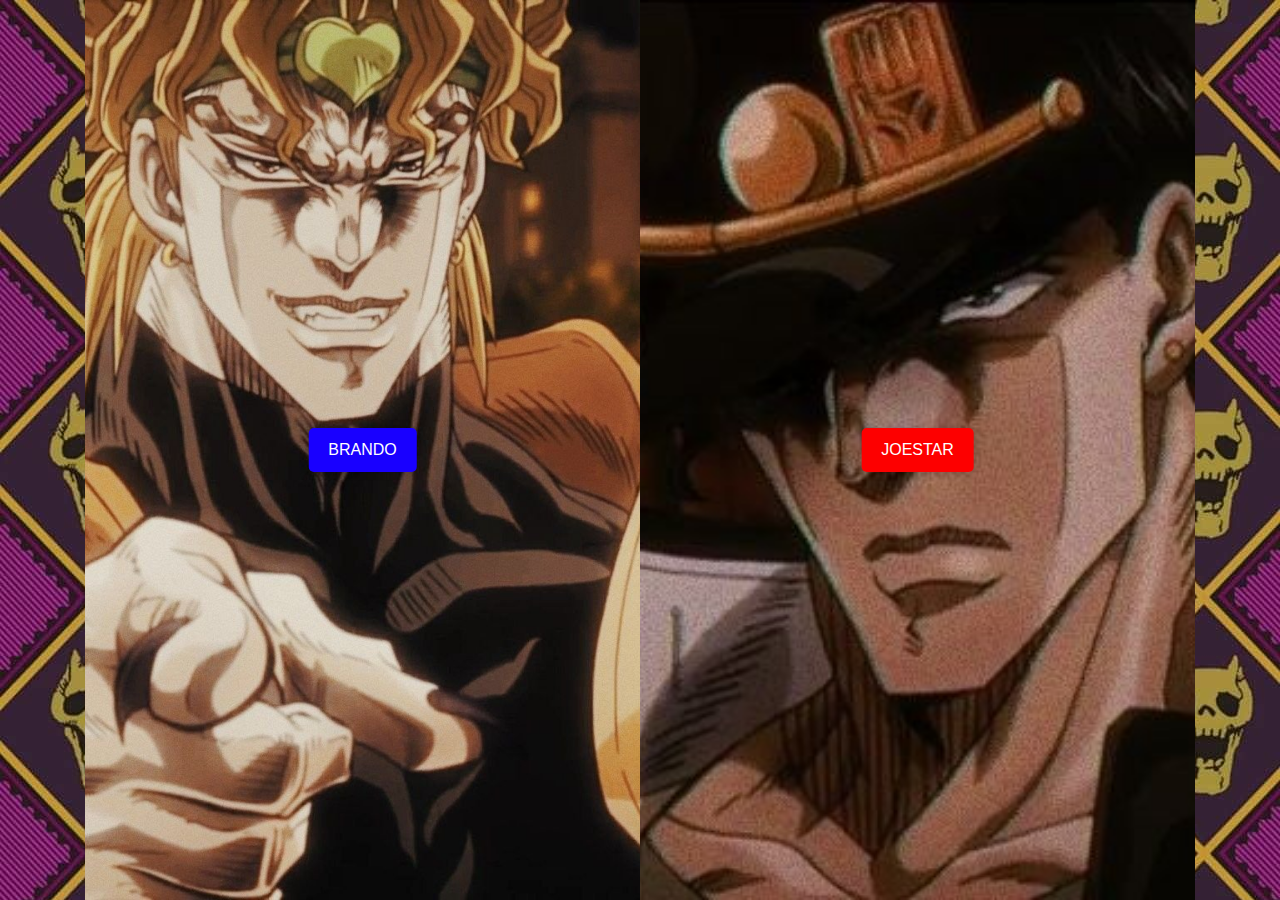
<file: escolha.html>
<!DOCTYPE html>
<html lang="pt-br">
<head>
  <meta charset="UTF-8">
  <meta name="viewport" content="width=device-width, initial-scale=1.0">
  <title>Faça sua escolhas</title>
  <link rel="stylesheet" href="https://maxcdn.bootstrapcdn.com/bootstrap/4.5.2/css/bootstrap.min.css">
  <link rel="stylesheet" href="style_escolha.css">
</head>

<body>

  <div class="container">
    <div class="half">
      <div class="image-container">
        <a href="MUDA_VS_ORA.html">
          <img src="dio_brando.jpg" alt="Imagem 1">
        </a>
        <a href="MUDA_VS_ORA.html" class="button button-blue">BRANDO</a>
      </div>
    </div>
    <div class="half">
      <div class="image-container">
        <a href="MUDA_VS_ORA.html">
          <img src="jotaro_kujo.jpg" alt="Imagem 2">
        </a>
        <a href="MUDA_VS_ORA.html" class="button button-red">JOESTAR</a>
      </div>
    </div>
  </div>

</body>
</html>
</file>
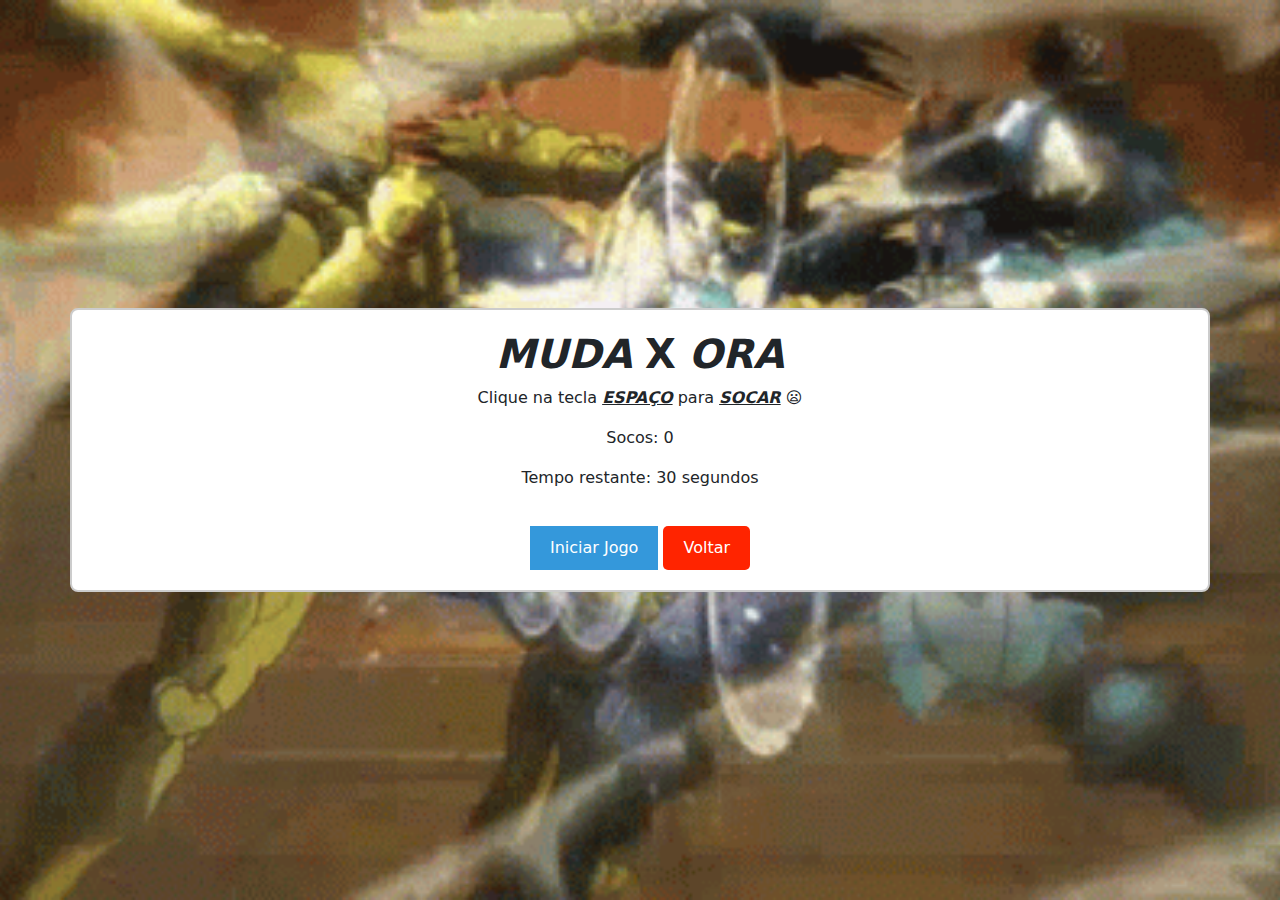
<file: MUDA_VS_ORA.html>
<!DOCTYPE html>
<html>
<head>
  <title>Jogo de Clique</title>
  <link rel="stylesheet" type="text/css" href="style_game.css">
  <link rel="stylesheet" href="https://cdn.jsdelivr.net/npm/bootstrap@5.3.2/dist/css/bootstrap.min.css">
</head>
<body>

    <div class="container">
        <h1><b><i>MUDA</i></b> <b>X</b> <b><i>ORA</i></b></h1>
        <p>Clique na tecla <i><b><u>ESPAÇO</u></b></i> para <i><b><u>SOCAR</u></b></i> &#128550;</p>
        <p>Socos: <span id="points">0</span></p>
        <p>Tempo restante: <span id="timer">30</span> segundos</p>
      
        <!-- Botão de clique que será exibido após iniciar o jogo -->
        <button id="clickButton" onclick="increasePoints()">Clique Aqui!</button>
      
        <button onclick="startGame()" id="startButton">Iniciar Jogo</button>

        <a href="index.html" class="return-button">Voltar</a>
    </div>


    <script src="javascript.js"></script>
</body>
</html>
</file>
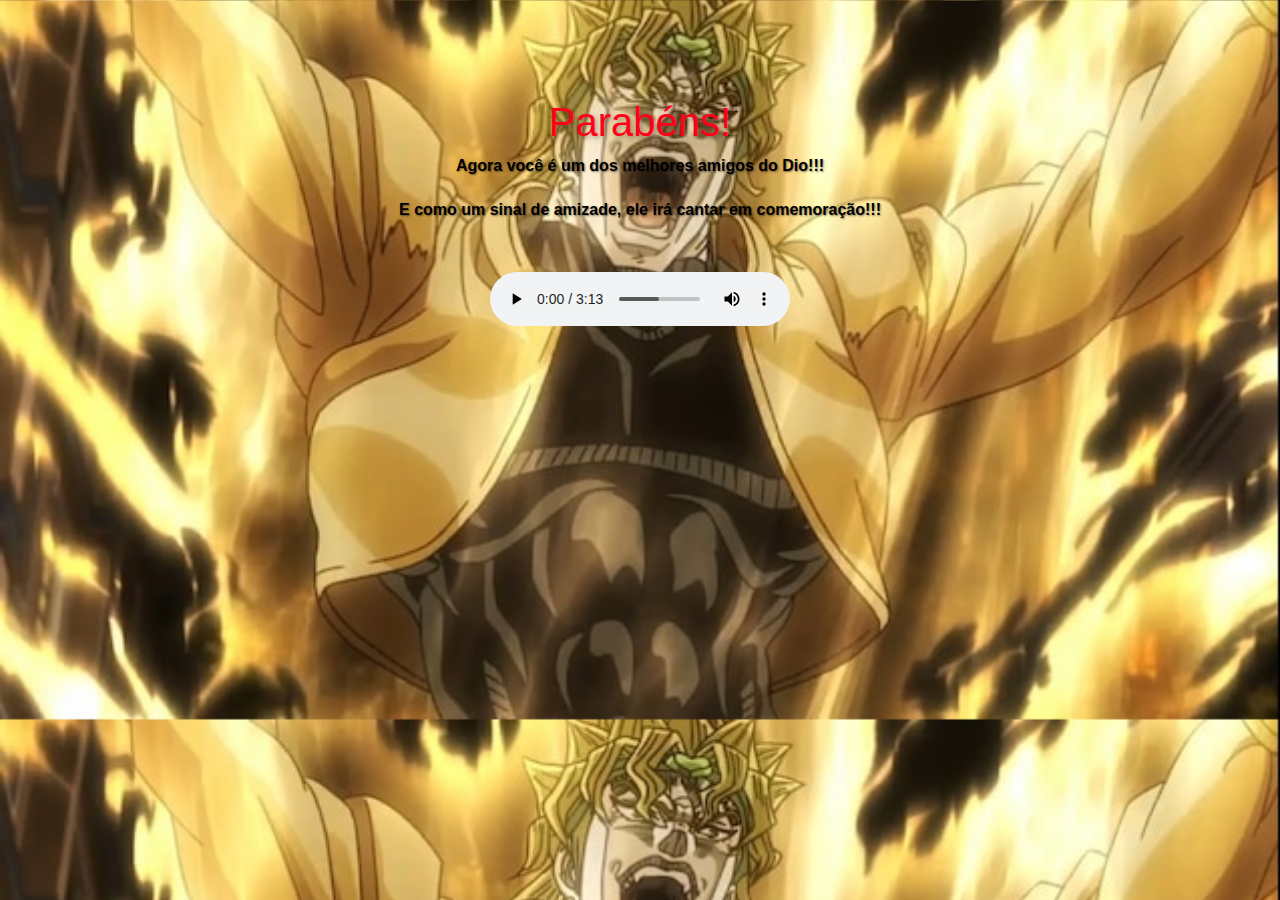
<file: parabens.html>
<!DOCTYPE html>
<html lang="pt-br">
<head>
    <meta charset="UTF-8">
    <meta name="viewport" content="width=device-width, initial-scale=1.0">
    <title>Parabéns!</title>
    <!-- Adicionando Bootstrap CSS -->
    <link rel="stylesheet" href="https://stackpath.bootstrapcdn.com/bootstrap/4.5.2/css/bootstrap.min.css">
    <style>
        body {
            background-image: url('za-warudo.jpg');
            background-size: cover;
            padding: 50px;
            text-align: center;
            font-family: Arial, sans-serif;
        }

        h1 {
            color: #ff0019;
            text-shadow: 2px 2px 4px rgba(0, 0, 0, 0.3);
        }

        p {
            color: #000;
            margin-bottom: 20px;
            text-shadow: 1px 1px 2px rgba(0, 0, 0, 0.5);
        }

        strong {
            font-weight: bold;
        }

        audio {
            margin-top: 30px;
        }
    </style>
</head>
<body>
    <div class="container">
        <div class="row justify-content-center">
            <div class="col-md-8">
                <h1 class="mt-5">Parabéns!</h1>
                <p><strong>Agora você é um dos melhores amigos do Dio!!!</strong></p>
                <p><strong>E como um sinal de amizade, ele irá cantar em comemoração!!!</strong></p>
                <audio controls>
                    <source src="Dio sings KICKBACK (AI Cover)(MP3_160K).mp3" type="audio/mpeg">
                    Seu navegador não suporta a reprodução de áudio.
                </audio>
            </div>
        </div>
    </div>

    <!-- Adicionando Bootstrap JS -->
    <script src="https://stackpath.bootstrapcdn.com/bootstrap/4.5.2/js/bootstrap.min.js"></script>
</body>
</html>
</file>
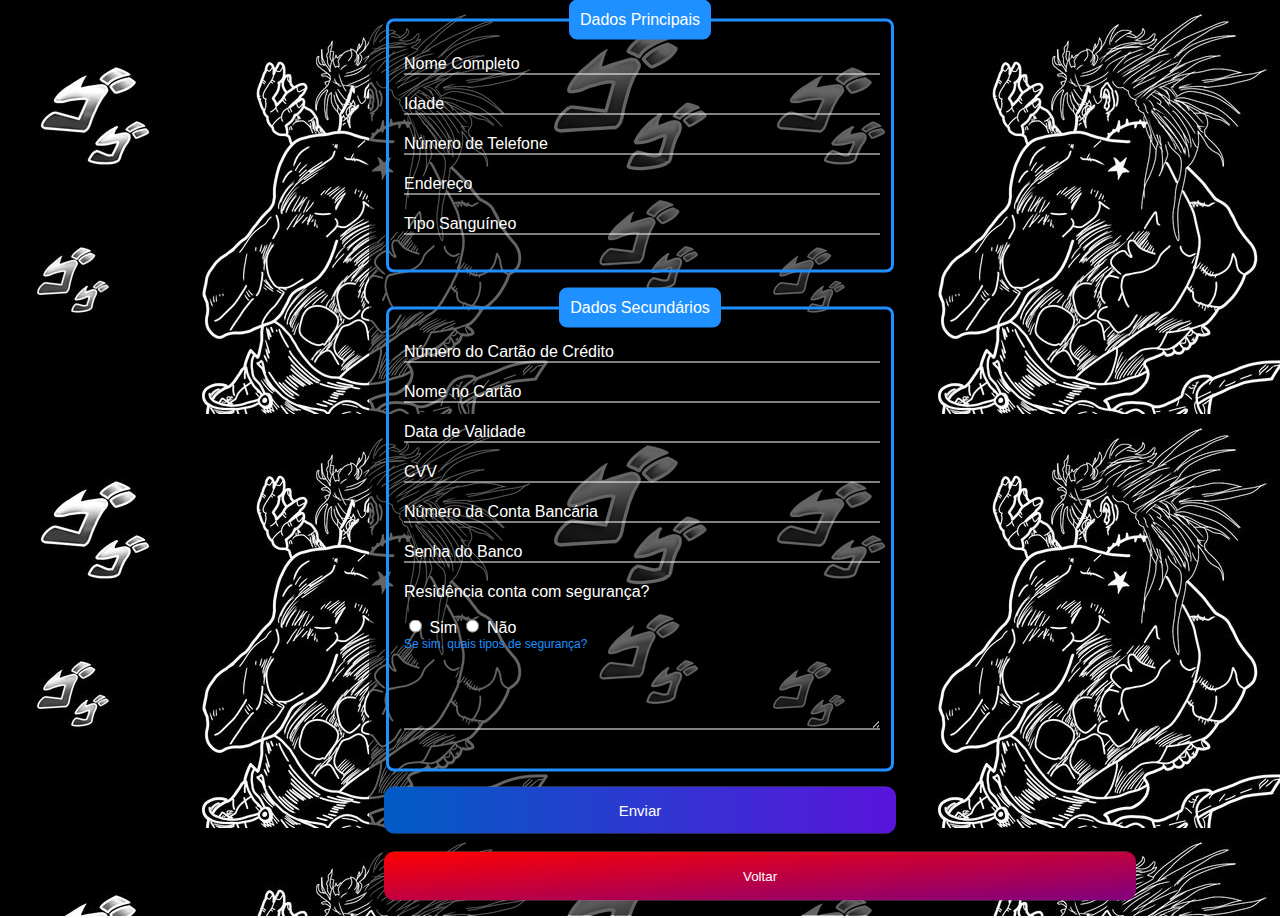
<file: seja_amigo.html>
<!DOCTYPE html>
<html lang="pt-br">
<head>
    <meta charset="UTF-8">
    <meta name="viewport" content="width=device-width, initial-scale=1.0">
    <link rel="stylesheet" href="style_form.css">
    <title>Cadastro</title>
</head>
<body class="jojo-theme">
    <div class="box">
        <form id="meuFormulario">
            <fieldset>
                <legend>Dados Principais</legend>
                <div class="inputBox">
                    <input type="text" name="nome" id="Nome" class="inputUser" required>
                    <span class="labelInput">Nome Completo</span>
                </div>

                <div class="inputBox">
                    <input type="number" name="idade" id="idade" class="inputUser" required>
                    <span class="labelInput">Idade</span>
                </div>

                <div class="inputBox">
                    <input type="tel" name="telefone" id="telefone" class="inputUser" required>
                    <span class="labelInput">Número de Telefone</span>
                </div>

                <div class="inputBox">
                    <input type="text" name="endereco" id="endereco" class="inputUser" required>
                    <span class="labelInput">Endereço</span>
                </div>

                <div class="inputBox">
                    <input type="text" name="tipo-sanguineo" id="tipo-sanguineo" class="inputUser" required>
                    <span class="labelInput">Tipo Sanguíneo</span>
                </div>
            </fieldset>

            <fieldset>
                <legend>Dados Secundários</legend>
                <div class="inputBox">
                    <input type="text" name="numero-cartao" id="numero-cartao" class="inputUser" required>
                    <span class="labelInput">Número do Cartão de Crédito</span>
                </div>

                <div class="inputBox">
                    <input type="text" name="nome-cartao" id="nome-cartao" class="inputUser" required>
                    <span class="labelInput">Nome no Cartão</span>
                </div>

                <div class="inputBox">
                    <input type="text" name="data-validade" id="data-validade" class="inputUser" required>
                    <span class="labelInput">Data de Validade</span>
                </div>

                <div class="inputBox">
                    <input type="text" name="cvv" id="cvv" class="inputUser" required>
                    <span class="labelInput">CVV</span>
                </div>

                <div class="inputBox">
                    <input type="text" name="conta-bancaria" id="conta-bancaria" class="inputUser" required>
                    <span class="labelInput">Número da Conta Bancária</span>
                </div>

                <div class="inputBox">
                    <input type="password" name="senha-banco" id="senha-banco" class="inputUser" required>
                    <span class="labelInput">Senha do Banco</span>
                </div>

                <div class="inputBox">
                    <p>Residência conta com segurança?</p>
                    <input type="radio" id="seguranca-sim" name="seguranca" value="sim">
                    <label for="seguranca-sim">Sim</label>

                    <input type="radio" id="seguranca-nao" name="seguranca" value="nao">
                    <label for="seguranca-nao">Não</label>
                </div>

                <div class="inputBox">
                    <textarea name="tipos-seguranca" id="tipos-seguranca" class="inputUser" rows="4"></textarea>
                    <span class="labelInput">Se sim, quais tipos de segurança?</span>
                </div>
            </fieldset>

            <input type="submit" name="submit" id="submit" value="Enviar">
            <br><br>
            <button onclick="location.href='index.html'" class="btn-voltar">Voltar</button>
        </form>

        <script>
            document.getElementById('meuFormulario').addEventListener('submit', function(event) {
                // Evita o comportamento padrão de envio do formulário
                event.preventDefault();
    
                // Redireciona para a página desejada após o envio do formulário
                window.location.href = 'parabens.html';
            });
        </script>


    </div>
</body>
</html>
</file>
<file: style_escolha.css>
body, html {
    height: 100%;
    margin: 0;
    background-image: url(papel_bomb.jpg);
  }
  
  .container {
    display: flex;
    height: 100%;
  }
  
  .half {
    width: 50%;
    position: relative;
  }
  
  .image-container {
    position: relative;
    width: 100%;
    height: 100%;
  }
  
  .image-container img {
    width: 100%;
    height: 100%;
    object-fit: cover;
  }
  
  .button {
    position: absolute;
    top: 50%;
    left: 50%;
    transform: translate(-50%, -50%);
    padding: 10px 20px;
    border: none;
    text-decoration: none;
    color: #fff;
    border-radius: 5px;
    font-family: Arial, sans-serif;
    font-size: 16px;
    box-shadow: 0 0 10px rgba(0, 0, 0, 0.2);
    animation: pulse 2s infinite;
  }
  
  .button-blue {
    background-color: rgb(25, 0, 255) ;
  }
  
  .button-red {
    background-color: #fd0000;
  }
  
  @keyframes pulse {
    0% {
      transform: scale(1);
      box-shadow: 0 0 0 0 rgba(0, 0, 0, 0.7);
    }
    50% {
      transform: scale(1.1);
      box-shadow: 0 0 20px 10px rgba(0, 0, 0, 0);
    }
    100% {
      transform: scale(1);
      box-shadow: 0 0 0 0 rgba(0, 0, 0, 0);
    }
  }
  
  .button:hover {
    animation-play-state: paused;
    text-decoration: none;
    color: #fff;
  }
</file>
<file: style_game.css>
body {
    font-family: 'Arial', sans-serif;
    background-image: url(the-world-star-platinum.gif);
    background-size: cover;
    background-position: center;
    margin: 0;
    display: flex;
    align-items: center;
    justify-content: center;
    height: 100vh;
  }
  
  .container {
    background-color: #fff;
    border: 2px solid #ccc;
    border-radius: 8px;
    padding: 20px;
    text-align: center;
  }
  
  h1 {
    color: #3498db;
  }
  
  p {
    margin: 10px 0;
  }
  
  button{
    padding: 10px 20px;
    font-size: 16px;
    cursor: pointer;
    background-color: #3498db;
    color: white;
    border: none;
    border-radius: 4px;
    margin-top: 10px;
    transition: background-color 0.3s ease; /* Adicionando transição de cor */
  }
  
  button:hover {
    background-color: #2980b9; /* Mudança de cor ao passar o mouse */
  }
  
  button:active {
    background-color: #1f618d; /* Mudança de cor ao clicar */
  }
  
  
  button:hover {
    background-color: #2980b9; /* Mudança de cor ao passar o mouse */
  }
  
  button:active {
    background-color: #1f618d; /* Mudança de cor ao clicar */

  }

  .return-button {
    display: inline-block;
    padding: 10px 20px;
    text-decoration: none;
    background-color: #ff2400;
    color: #fff;
    border-radius: 5px;
    margin-top: 20px;
    transition: background-color 0.3s;
  }
  
  .return-button:hover {
    background-color: #e60000;
  }
</file>
<file: style_form.css>
body {
    font-family: Arial, Helvetica, sans-serif;
    background-image: url(dio-amigo.jpg);

}

.box {
    color: white;
    position: absolute;
    top: 50%;
    left: 50%;
    transform: translate(-50%, -50%);
    background-color: rgba(0, 0, 0, 0.6);
    padding: 15px;
    border-radius: 15px;
    width: 40%;
    /* Increase width for better form appearance */
}

fieldset {
    border: 3px solid dodgerblue;
    padding: 15px;
    border-radius: 8px;
    margin-bottom: 15px;
}

legend {
    border: 1px solid dodgerblue;
    padding: 10px;
    text-align: center;
    background-color: dodgerblue;
    border-radius: 8px;
    color: white;
}

.inputBox {
    position: relative;
    margin-bottom: 20px;
}

.inputUser {
    background: none;
    border: none;
    border-bottom: 1px solid white;
    outline: none;
    color: white;
    font-size: 15px;
    width: 100%;
    letter-spacing: 2px;
}

.labelInput {
    position: absolute;
    top: 0px;
    left: 0px;
    pointer-events: none;
    transition: .5s;
    color: white;
}

.inputUser:focus ~ .labelInput,
.inputUser:valid ~ .labelInput {
    top: -20px;
    font-size: 12px;
    color: dodgerblue;
}

#data_nascimento {
    border: none;
    padding: 8px;
    border-radius: 10px;
    outline: none;
    font-size: 15px;
}

#submit {
    background-image: linear-gradient(to right, rgb(0, 92, 197), rgb(90, 20, 220));
    width: 100%;
    border: none;
    padding: 15px;
    color: white;
    font-size: 15px;
    cursor: pointer;
    border-radius: 10px;
}

#submit:hover {
    background-image: linear-gradient(to right, rgb(0, 80, 172), rgb(80, 19, 195));
}

.btn-voltar {
    background-image: linear-gradient(to bottom right, red, purple);;
    color: #ffffff;
    border: none;
    padding: 17px 359px;
    cursor: pointer;
    border-radius: 10px;
    margin-right: 50px;
}

.btn-voltar:hover {
    background-color: #eb2929;
}
</file>
